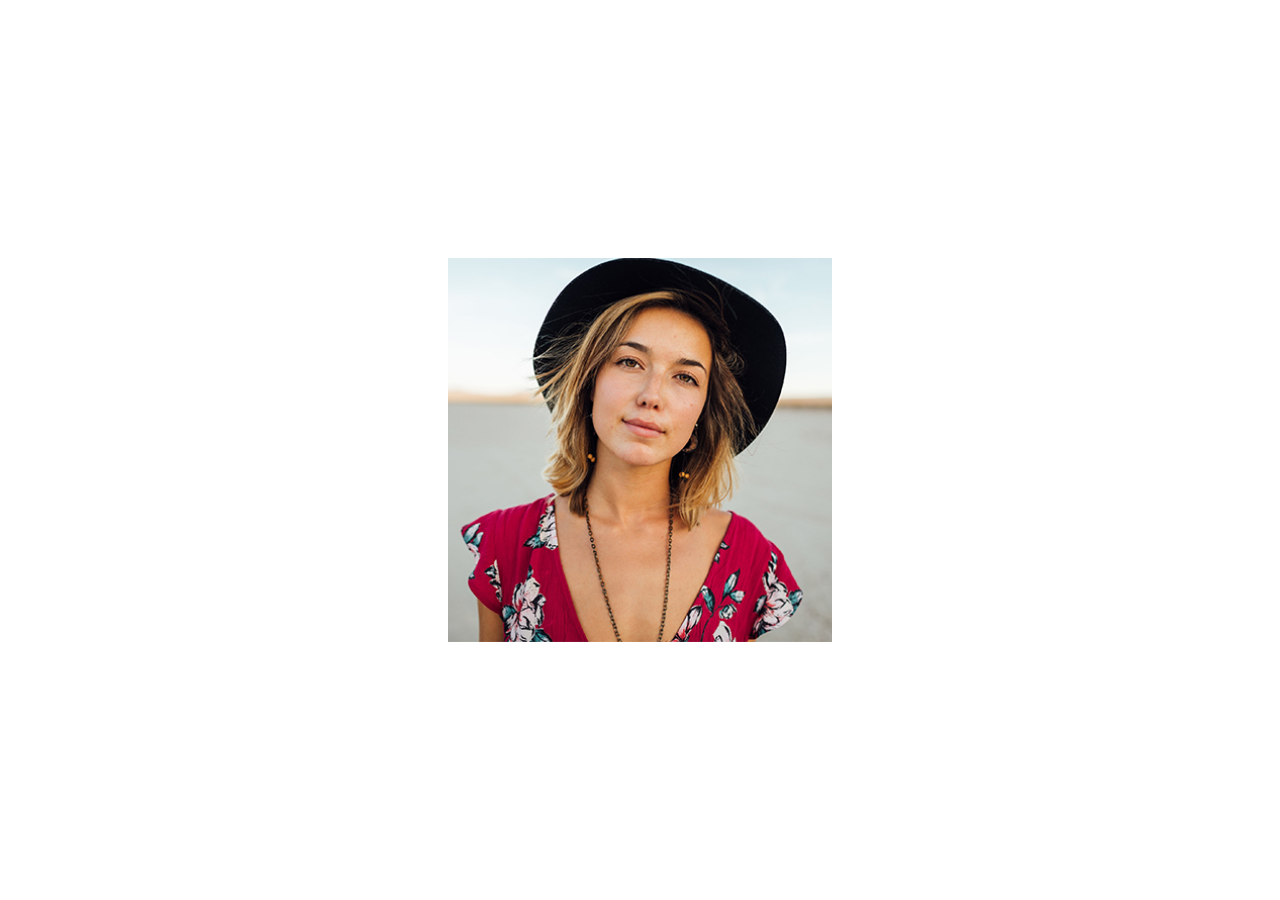
<file: index.html>
<!DOCTYPE html>
<html lang="en">
    <head>
        <meta charset="UTF-8">
        <meta name="viewport" content="width=device-width, initial-scale=1.0">
        <meta http-equiv="X-UA-Compatible" content="ie=edge">
        <link rel="shortcut icon" href="favicon.ico" type="image/x-icon">
        <link rel="stylesheet" href="css\normalize.css">
        <link rel="stylesheet" href="css\styles.css">
        <title>Documents</title>
    </head>
    <body>
        <div class="card">
            <img src="img/img.jpg" alt="Sawyer Bengston" class="card__img">
            <div class="card__overlay">
                <span class="card__title">Sawyer Bengston</span>
            </div>
        </div>
    </body>
</html>
</file>
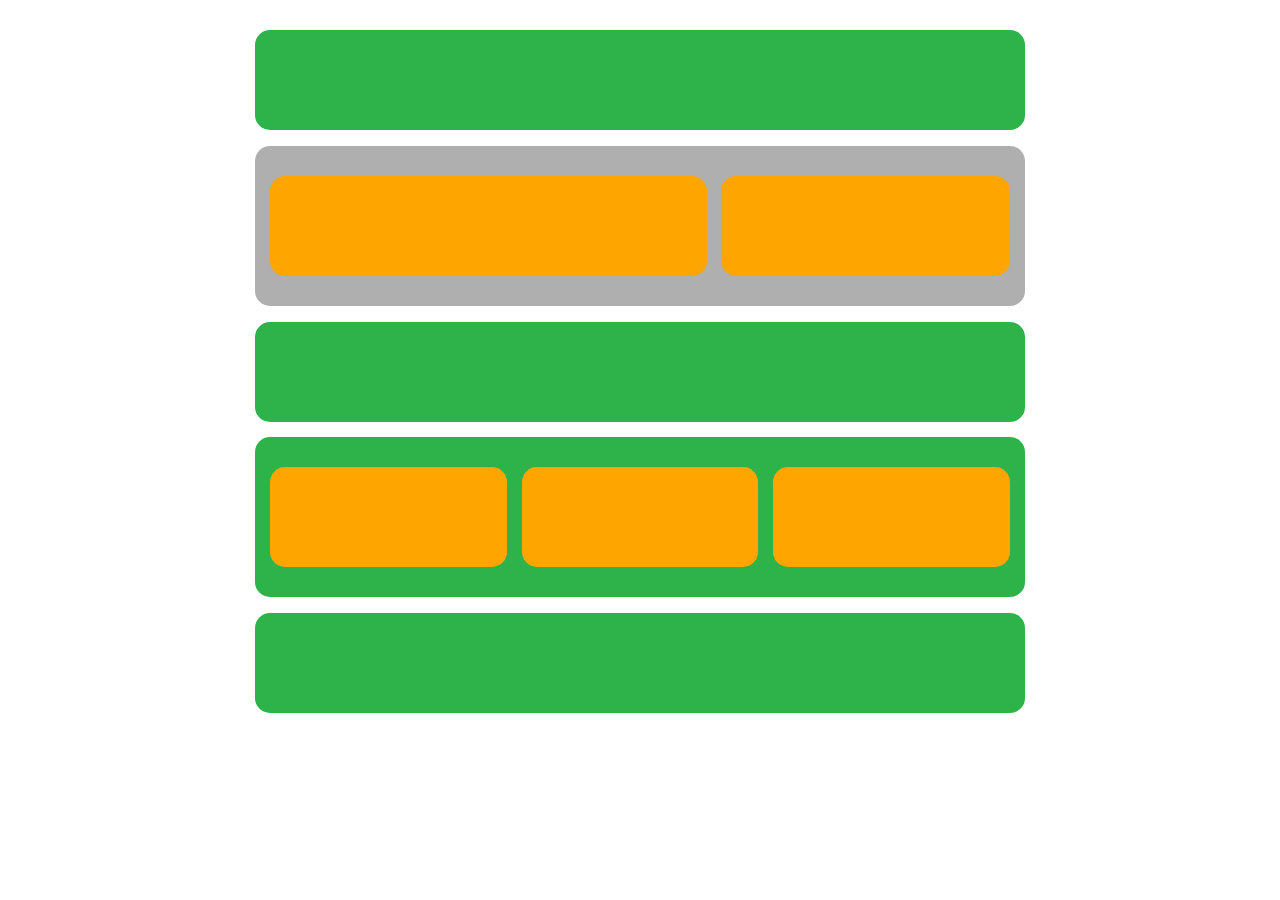
<file: float.html>
<!DOCTYPE html>
<html lang="en">
    <head>
        <meta charset="UTF-8">
        <meta name="viewport" content="width=device-width, initial-scale=1.0">
        <meta http-equiv="X-UA-Compatible" content="ie=edge">
        <link rel="shortcut icon" href="favicon.ico" type="image/x-icon">
        <link rel="stylesheet" href="css\normalize.css">
        <link rel="stylesheet" href="css\ba-grid.css">
        <title>Documents</title>
    </head>
    <body>
        <div class="ba-container">
            <header class="ba-header ba-green ba"></header>
            <section class="ba-group ba ba-gray">
                <aside class="ba-left ba-yellow ba"></aside>
                <aside class="ba-right ba-yellow ba"></aside>
            </section>
            <div class="ba ba-green ba-box"></div>
            <section class="ba ba-green ba-group">
                    <div class="ba ba-yellow ba-col"></div>
                    <div class="ba ba-yellow ba-col"></div>
                    <div class="ba ba-yellow ba-col"></div>
            </section>
            <footer class="ba ba-green ba-footer"></footer>
        </div>
    </body>
</html>
</file>
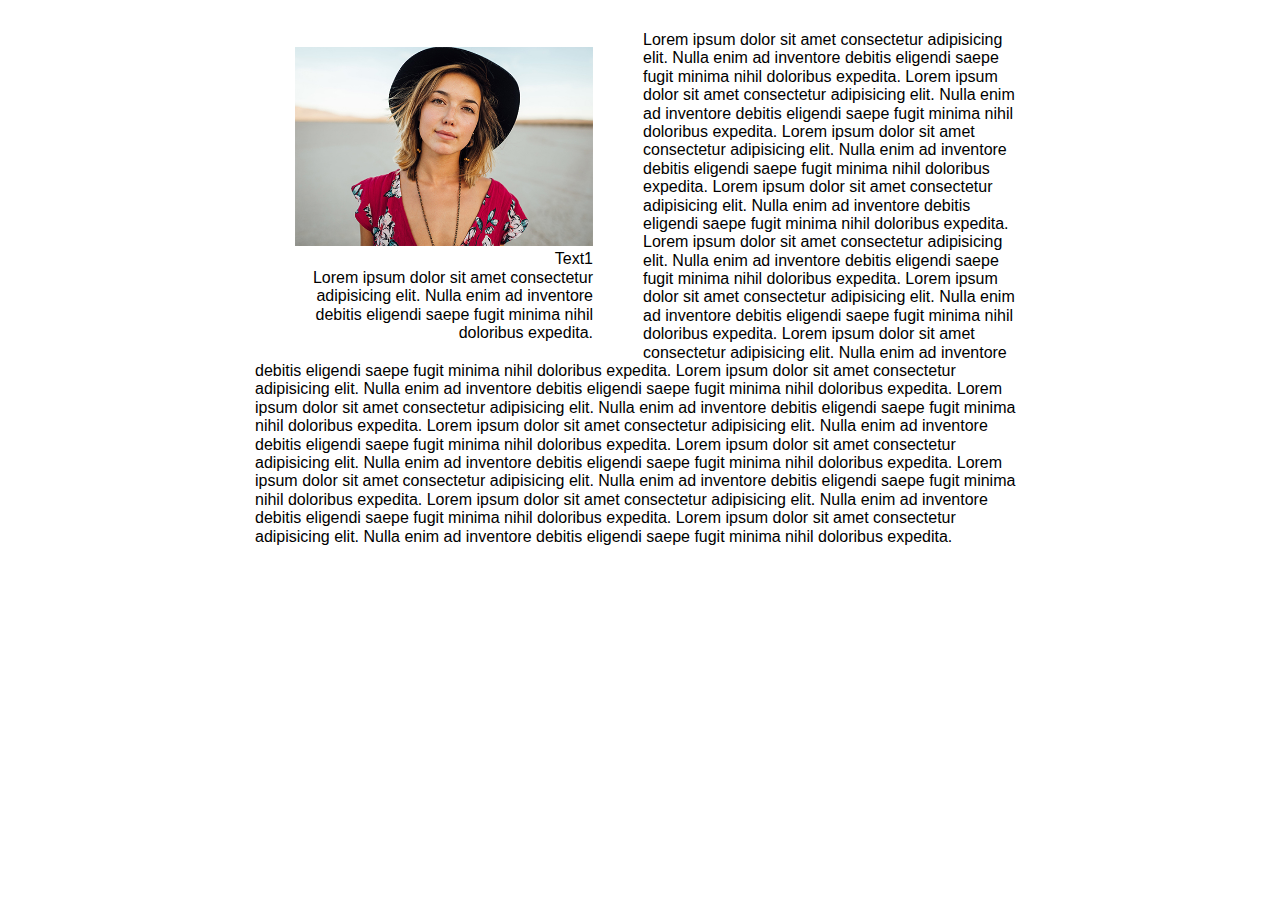
<file: float.v2.html>
<!DOCTYPE html>
<html lang="en">
    <head>
        <meta charset="UTF-8">
        <meta name="viewport" content="width=device-width, initial-scale=1.0">
        <meta http-equiv="X-UA-Compatible" content="ie=edge">
        <link rel="shortcut icon" href="favicon.ico" type="image/x-icon">
        <link rel="stylesheet" href="css\normalize.css">
        <link rel="stylesheet" href="css\ba-grid.v2.css">
        <title>Documents</title>
    </head>
    <body>
        <div class="ba-container">
            <article>
                <figure class="ba-left">
                    <img src="img/img.jpg" alt="Xavier"><br>
                    <figcaption>Text1</figcaption>
                    <span>Lorem ipsum dolor sit amet consectetur adipisicing elit. Nulla enim ad inventore debitis eligendi saepe fugit minima nihil doloribus expedita.</span>
                </figure>
                <p class="ba-right">Lorem ipsum dolor sit amet consectetur adipisicing elit. Nulla enim ad inventore debitis eligendi saepe fugit minima nihil doloribus expedita.
                        Lorem ipsum dolor sit amet consectetur adipisicing elit. Nulla enim ad inventore debitis eligendi saepe fugit minima nihil doloribus expedita.
                        Lorem ipsum dolor sit amet consectetur adipisicing elit. Nulla enim ad inventore debitis eligendi saepe fugit minima nihil doloribus expedita.
                        Lorem ipsum dolor sit amet consectetur adipisicing elit. Nulla enim ad inventore debitis eligendi saepe fugit minima nihil doloribus expedita.
                        Lorem ipsum dolor sit amet consectetur adipisicing elit. Nulla enim ad inventore debitis eligendi saepe fugit minima nihil doloribus expedita.
                        Lorem ipsum dolor sit amet consectetur adipisicing elit. Nulla enim ad inventore debitis eligendi saepe fugit minima nihil doloribus expedita.
                        Lorem ipsum dolor sit amet consectetur adipisicing elit. Nulla enim ad inventore debitis eligendi saepe fugit minima nihil doloribus expedita.
                        Lorem ipsum dolor sit amet consectetur adipisicing elit. Nulla enim ad inventore debitis eligendi saepe fugit minima nihil doloribus expedita.
                        Lorem ipsum dolor sit amet consectetur adipisicing elit. Nulla enim ad inventore debitis eligendi saepe fugit minima nihil doloribus expedita.
                        Lorem ipsum dolor sit amet consectetur adipisicing elit. Nulla enim ad inventore debitis eligendi saepe fugit minima nihil doloribus expedita.
                        Lorem ipsum dolor sit amet consectetur adipisicing elit. Nulla enim ad inventore debitis eligendi saepe fugit minima nihil doloribus expedita.
                        Lorem ipsum dolor sit amet consectetur adipisicing elit. Nulla enim ad inventore debitis eligendi saepe fugit minima nihil doloribus expedita.
                        Lorem ipsum dolor sit amet consectetur adipisicing elit. Nulla enim ad inventore debitis eligendi saepe fugit minima nihil doloribus expedita.
                        Lorem ipsum dolor sit amet consectetur adipisicing elit. Nulla enim ad inventore debitis eligendi saepe fugit minima nihil doloribus expedita.
                </p>  
            </article>   
        </div>
    </body>
</html>
</file>
